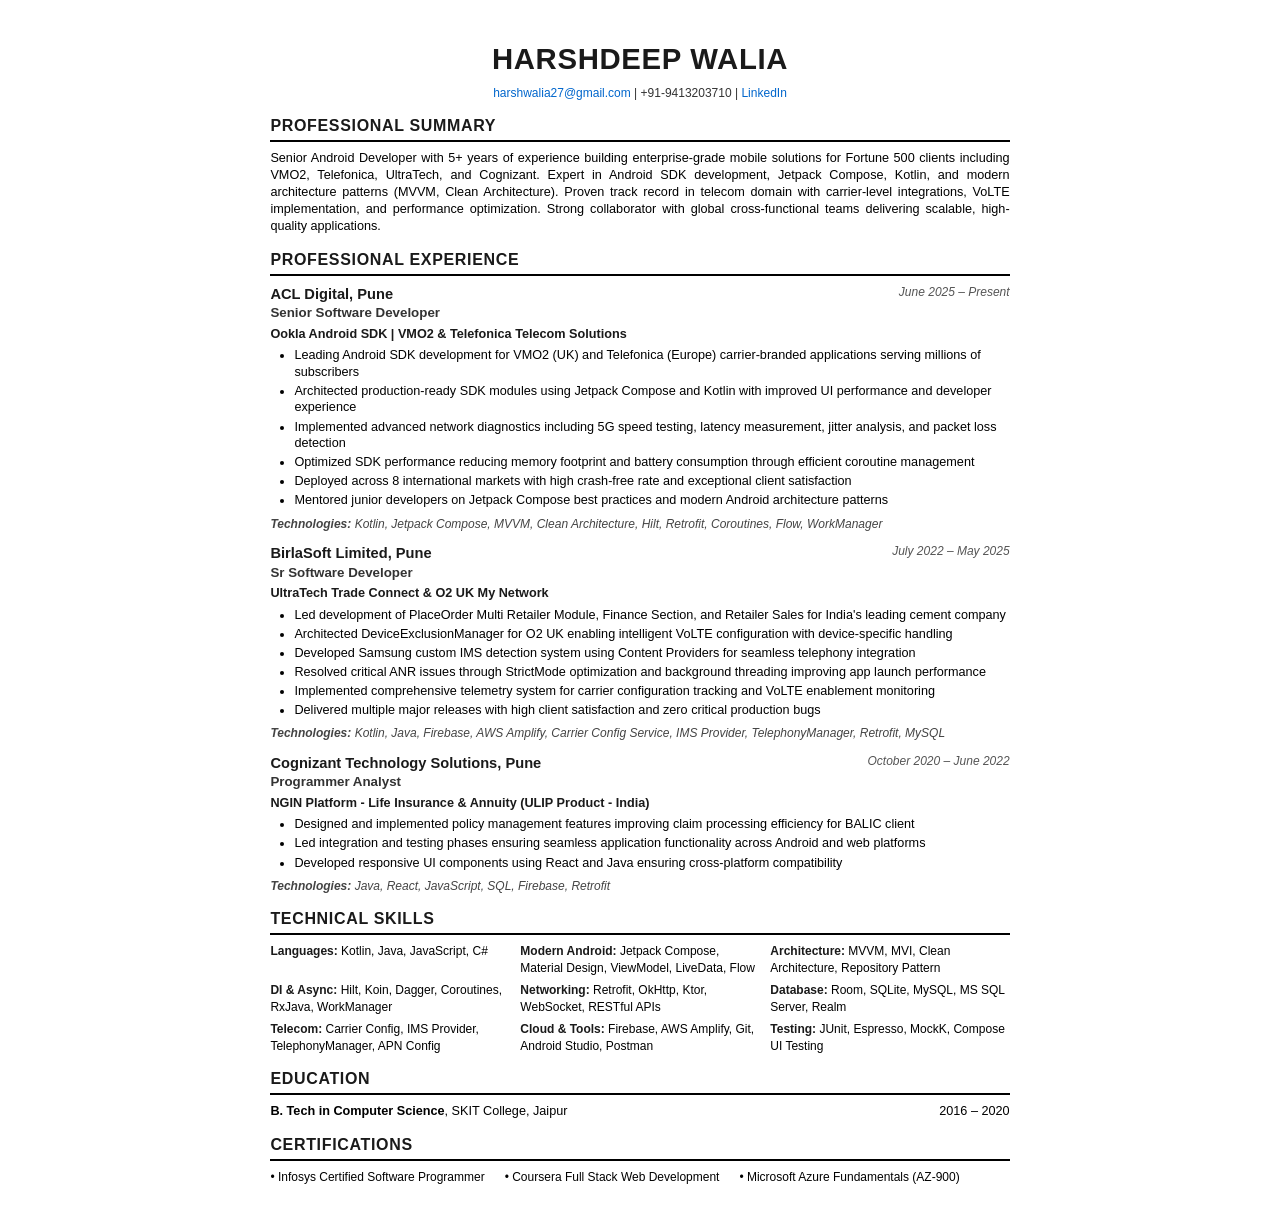
<file: Harshdeep_android_Developer_5.5yrs.html>
<!DOCTYPE html>
<html lang="en">
<head>
    <meta charset="UTF-8">
    <meta name="viewport" content="width=device-width, initial-scale=1.0">
    <title>Harshdeep Walia - Senior Android Developer</title>
    <style>
        @page {
            margin: 0.4in;
            size: A4;
        }
        
        @media print {
            @page {
                margin: 0.4in;
            }
            
            body {
                padding: 0;
                margin: 0;
            }
            
            /* Remove headers and footers */
            header, footer {
                display: none !important;
            }
        }
        
        * {
            margin: 0;
            padding: 0;
            box-sizing: border-box;
        }
        
        body {
            font-family: 'Calibri', 'Arial', sans-serif;
            font-size: 10pt;
            line-height: 1.4;
            color: #000;
            max-width: 8.5in;
            margin: 0 auto;
            padding: 0.4in;
            background: white;
        }
        
        h1 {
            font-size: 22pt;
            color: #1a1a1a;
            text-align: center;
            margin-bottom: 4pt;
            font-weight: 700;
            letter-spacing: 0.5pt;
        }
        
        .contact {
            text-align: center;
            font-size: 9pt;
            margin-bottom: 8pt;
            color: #333;
        }
        
        .contact a {
            color: #0066cc;
            text-decoration: none;
        }
        
        h2 {
            font-size: 12pt;
            color: #1a1a1a;
            border-bottom: 1.5pt solid #000;
            padding-bottom: 2pt;
            margin: 10pt 0 6pt 0;
            font-weight: 700;
            text-transform: uppercase;
            letter-spacing: 0.5pt;
        }
        
        .summary {
            margin: 6pt 0 10pt 0;
            text-align: justify;
            font-size: 9.5pt;
            line-height: 1.35;
        }
        
        .job {
            margin-bottom: 8pt;
        }
        
        .job-header {
            display: flex;
            justify-content: space-between;
            margin-bottom: 2pt;
        }
        
        .company {
            font-weight: 700;
            font-size: 11pt;
            color: #1a1a1a;
        }
        
        .position {
            font-weight: 600;
            font-size: 10pt;
            color: #333;
        }
        
        .dates {
            font-size: 9pt;
            color: #555;
            font-style: italic;
        }
        
        .project-title {
            font-size: 9.5pt;
            font-weight: 600;
            margin: 2pt 0 3pt 0;
            color: #1a1a1a;
        }
        
        ul {
            margin: 3pt 0 5pt 18pt;
            padding: 0;
        }
        
        li {
            margin-bottom: 2pt;
            font-size: 9.5pt;
            line-height: 1.3;
        }
        
        .tech {
            font-size: 9pt;
            margin: 3pt 0;
            font-style: italic;
            color: #444;
        }
        
        .skills-section {
            display: grid;
            grid-template-columns: 1fr 1fr 1fr;
            gap: 4pt 8pt;
            margin: 5pt 0;
            font-size: 9pt;
        }
        
        .skill-item {
            line-height: 1.4;
        }
        
        .skill-item strong {
            color: #1a1a1a;
            font-weight: 600;
        }
        
        .education {
            display: flex;
            justify-content: space-between;
            margin: 3pt 0;
            font-size: 9.5pt;
        }
        
        .cert-list {
            display: flex;
            gap: 15pt;
            flex-wrap: wrap;
            font-size: 9pt;
            margin: 5pt 0;
        }
        
        strong {
            font-weight: 600;
        }
    </style>
</head>
<body>
    <h1>HARSHDEEP WALIA</h1>
    <div class="contact">
        <a href="mailto:harshwalia27@gmail.com">harshwalia27@gmail.com</a> | 
        +91-9413203710 | 
        <a href="https://linkedin.com/in/harshdeep-walia">LinkedIn</a>
    </div>

    <h2>Professional Summary</h2>
    <div class="summary">
        Senior Android Developer with 5+ years of experience building enterprise-grade mobile solutions for Fortune 500 clients including VMO2, Telefonica, UltraTech, and Cognizant. Expert in Android SDK development, Jetpack Compose, Kotlin, and modern architecture patterns (MVVM, Clean Architecture). Proven track record in telecom domain with carrier-level integrations, VoLTE implementation, and performance optimization. Strong collaborator with global cross-functional teams delivering scalable, high-quality applications.
    </div>

    <h2>Professional Experience</h2>

    <div class="job">
        <div class="job-header">
            <div>
                <div class="company">ACL Digital, Pune</div>
                <div class="position">Senior Software Developer</div>
            </div>
            <div class="dates">June 2025 – Present</div>
        </div>
        <div class="project-title">Ookla Android SDK | VMO2 & Telefonica Telecom Solutions</div>
        <ul>
            <li>Leading Android SDK development for VMO2 (UK) and Telefonica (Europe) carrier-branded applications serving millions of subscribers</li>
            <li>Architected production-ready SDK modules using Jetpack Compose and Kotlin with improved UI performance and developer experience</li>
            <li>Implemented advanced network diagnostics including 5G speed testing, latency measurement, jitter analysis, and packet loss detection</li>
            <li>Optimized SDK performance reducing memory footprint and battery consumption through efficient coroutine management</li>
            <li>Deployed across 8 international markets with high crash-free rate and exceptional client satisfaction</li>
            <li>Mentored junior developers on Jetpack Compose best practices and modern Android architecture patterns</li>
        </ul>
        <div class="tech"><strong>Technologies:</strong> Kotlin, Jetpack Compose, MVVM, Clean Architecture, Hilt, Retrofit, Coroutines, Flow, WorkManager</div>
    </div>

    <div class="job">
        <div class="job-header">
            <div>
                <div class="company">BirlaSoft Limited, Pune</div>
                <div class="position">Sr Software Developer</div>
            </div>
            <div class="dates">July 2022 – May 2025</div>
        </div>
        <div class="project-title">UltraTech Trade Connect & O2 UK My Network</div>
        <ul>
            <li>Led development of PlaceOrder Multi Retailer Module, Finance Section, and Retailer Sales for India's leading cement company</li>
            <li>Architected DeviceExclusionManager for O2 UK enabling intelligent VoLTE configuration with device-specific handling</li>
            <li>Developed Samsung custom IMS detection system using Content Providers for seamless telephony integration</li>
            <li>Resolved critical ANR issues through StrictMode optimization and background threading improving app launch performance</li>
            <li>Implemented comprehensive telemetry system for carrier configuration tracking and VoLTE enablement monitoring</li>
            <li>Delivered multiple major releases with high client satisfaction and zero critical production bugs</li>
        </ul>
        <div class="tech"><strong>Technologies:</strong> Kotlin, Java, Firebase, AWS Amplify, Carrier Config Service, IMS Provider, TelephonyManager, Retrofit, MySQL</div>
    </div>

    <div class="job">
        <div class="job-header">
            <div>
                <div class="company">Cognizant Technology Solutions, Pune</div>
                <div class="position">Programmer Analyst</div>
            </div>
            <div class="dates">October 2020 – June 2022</div>
        </div>
        <div class="project-title">NGIN Platform - Life Insurance & Annuity (ULIP Product - India)</div>
        <ul>
            <li>Designed and implemented policy management features improving claim processing efficiency for BALIC client</li>
            <li>Led integration and testing phases ensuring seamless application functionality across Android and web platforms</li>
            <li>Developed responsive UI components using React and Java ensuring cross-platform compatibility</li>
        </ul>
        <div class="tech"><strong>Technologies:</strong> Java, React, JavaScript, SQL, Firebase, Retrofit</div>
    </div>

    <h2>Technical Skills</h2>
    <div class="skills-section">
        <div class="skill-item"><strong>Languages:</strong> Kotlin, Java, JavaScript, C#</div>
        <div class="skill-item"><strong>Modern Android:</strong> Jetpack Compose, Material Design, ViewModel, LiveData, Flow</div>
        <div class="skill-item"><strong>Architecture:</strong> MVVM, MVI, Clean Architecture, Repository Pattern</div>
        <div class="skill-item"><strong>DI & Async:</strong> Hilt, Koin, Dagger, Coroutines, RxJava, WorkManager</div>
        <div class="skill-item"><strong>Networking:</strong> Retrofit, OkHttp, Ktor, WebSocket, RESTful APIs</div>
        <div class="skill-item"><strong>Database:</strong> Room, SQLite, MySQL, MS SQL Server, Realm</div>
        <div class="skill-item"><strong>Telecom:</strong> Carrier Config, IMS Provider, TelephonyManager, APN Config</div>
        <div class="skill-item"><strong>Cloud & Tools:</strong> Firebase, AWS Amplify, Git, Android Studio, Postman</div>
        <div class="skill-item"><strong>Testing:</strong> JUnit, Espresso, MockK, Compose UI Testing</div>
    </div>

    <h2>Education</h2>
    <div class="education">
        <div><strong>B. Tech in Computer Science</strong>, SKIT College, Jaipur</div>
        <div>2016 – 2020</div>
    </div>

    <h2>Certifications</h2>
    <div class="cert-list">
        <div>• Infosys Certified Software Programmer</div>
        <div>• Coursera Full Stack Web Development</div>
        <div>• Microsoft Azure Fundamentals (AZ-900)</div>
    </div>

</body>
</html>
</file>
